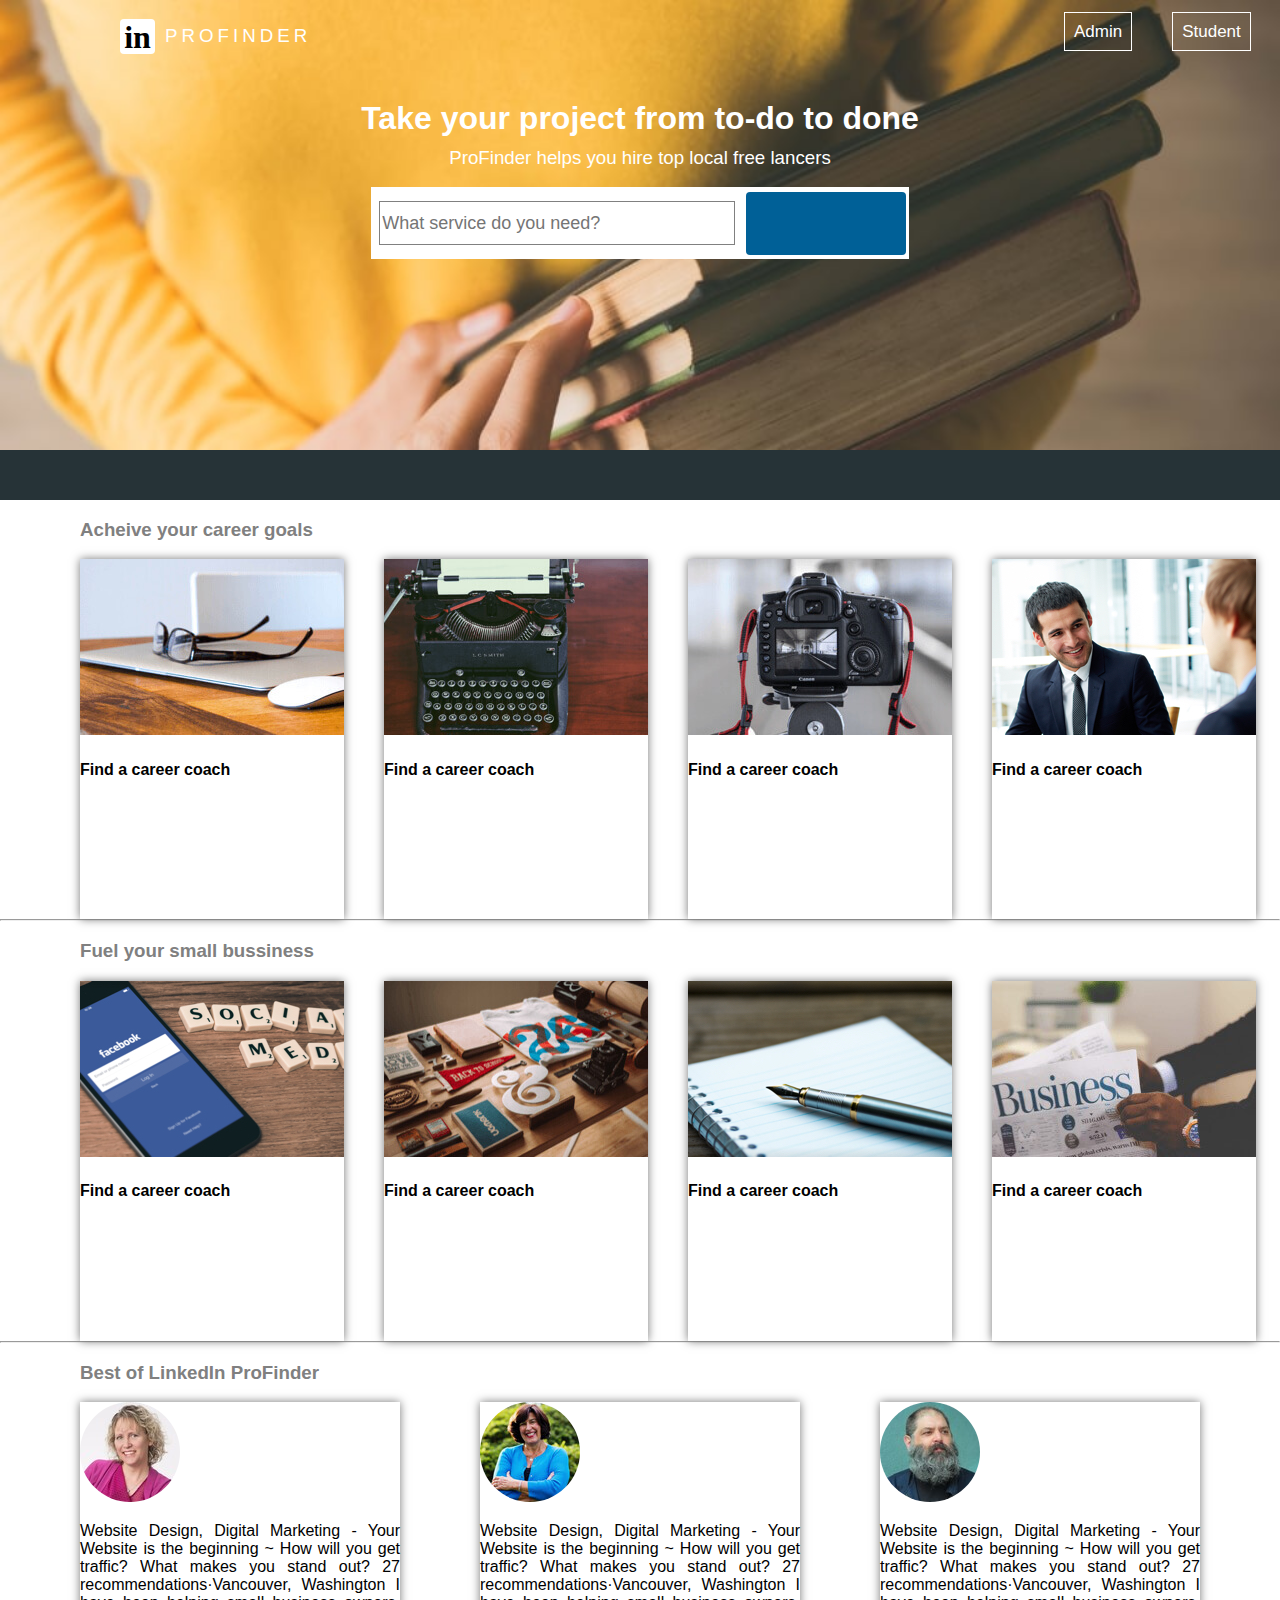
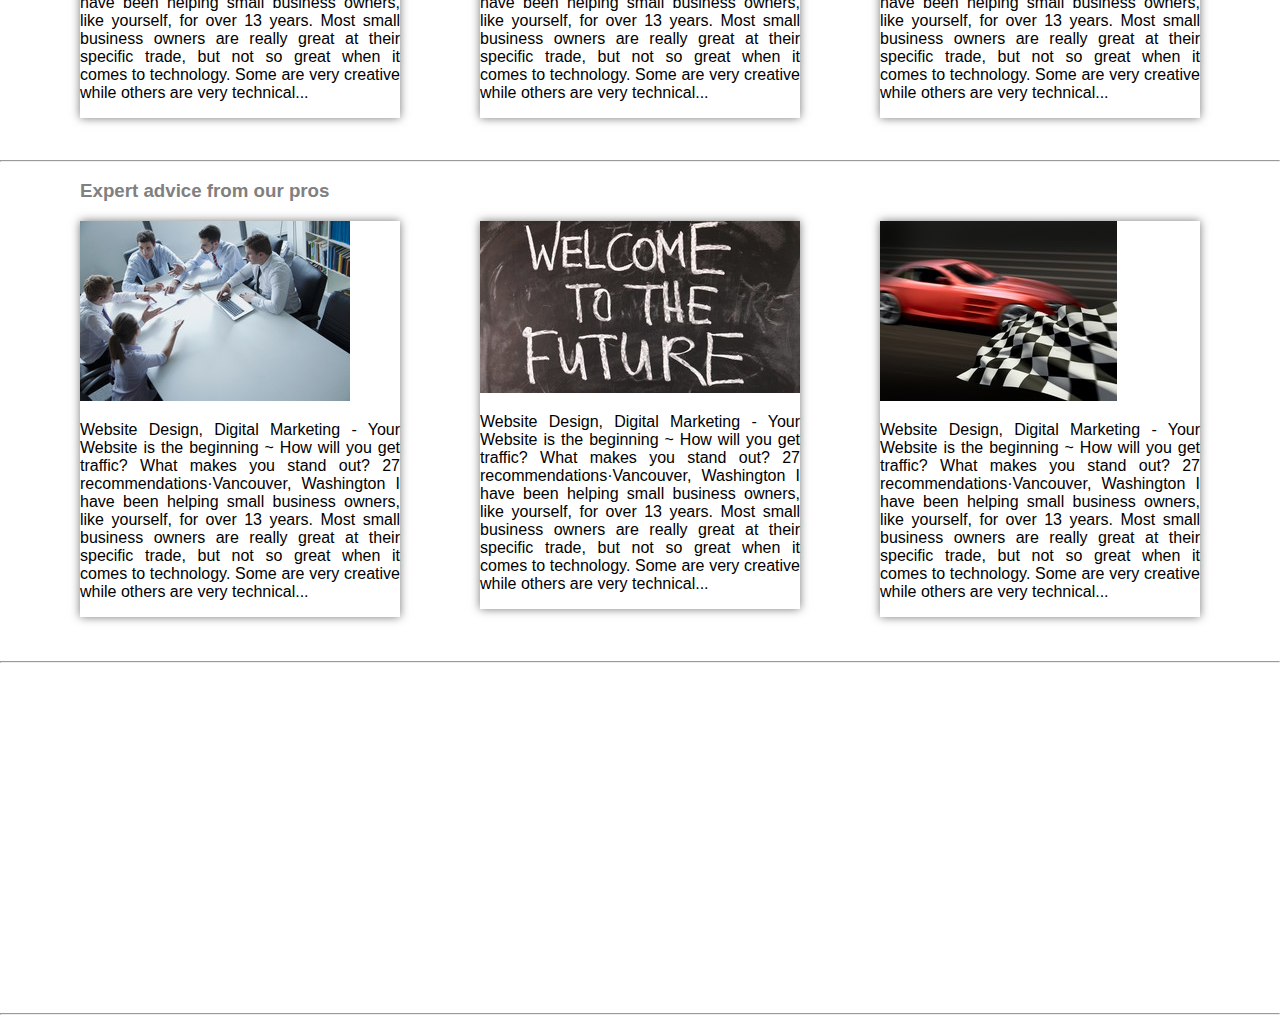
<file: index.html>
<!DOCTYPE html>
<html>
<head>
	<title>My project | WELCOME</title>
	<link rel="stylesheet" type="text/css" href="style.css">
</head>
<body>

	<div class="header">

		<h1 class="headwords">Take your project from to-do to done</h1>
		<h3 class="subhead">ProFinder helps you hire top local free lancers</h3>
		<h1 class="in">in</h1>
		<h3 class="profinder">PROFINDER</h3>
		<div class="join">
		<ul><li><a href="#" class="signin">Admin</a></li></ul>
		<ul><li><a href="#" class="signin">Student</a></li></ul>
		</div> 

			<div class="form">
				
				<table class="table">
					<tr>
							<td class="left">
								<input type="text" name="" placeholder="What service do you need?" class="input">
							</td>
					<td class="right">
						<div class="getstarted"></div>
					</td>
					</tr>
				</table>


			</div>
	</div>

	<div class="navbar"></div>

	<div class="content">

			<h3 class="acheive">Acheive your career goals</h3>
		
		<section class="sec">
				<div class="item">
					<img src="pictures/glasses.jpg">
					<div class="des1">
						<h4>Find a career coach</h4>
					</div>
				</div>
			<div class="item">
				<img src="pictures/typewritter.jpg">
				<div class="des2">
				 <h4>Find a career coach</h4>
				</div>
			</div>
				<div class="item">
					<img src="pictures/camera.jpg">
					<div class="des3">
						<h4>Find a career coach</h4>
					</div>
				</div>
				<div class="item">
					<img src="pictures/manager.jpg">
					<div class="des4">
						<h4>Find a career coach</h4>
					</div>
				</div>
				
		</section>

		<div class="clearfix"></div>
		<hr/>
				
			

	</div>



			<h3 class="acheive">Fuel your small bussiness</h3>
		
		<section class="sec">
				<div class="item">
					<img src="pictures/phone.jpg">
					<div class="des1">
						<h4>Find a career coach</h4>
					</div>
				</div>
			<div class="item">
				<img src="pictures/table.jpg">
				<div class="des2">
				 <h4>Find a career coach</h4>
				</div>
			</div>
				<div class="item">
					<img src="pictures/notebook.jpg">
					<div class="des3">
						<h4>Find a career coach</h4>
					</div>
				</div>
				<div class="item">
					<img src="pictures/newspaper.jpg">
					<div class="des4">
						<h4>Find a career coach</h4>
					</div>
				</div>
				
		</section>

		<div class="clearfix"></div>
		<hr/>
				
			

	</div>



			<h3 class="acheive">Best of LinkedIn ProFinder</h3>
		
		<section class="sec2">
				<div class="item2">
					<img src="pictures/dotty.jpg" class="round_images">
					<div class="des1">
						<p>
Website Design, Digital Marketing - Your Website is the beginning ~ How will you get traffic? What makes you stand out?
27 recommendations·Vancouver, Washington
I have been helping small business owners, like yourself, for over 13 years. Most small business owners are really great at their specific trade, but not so great when it comes to technology. Some are very creative while others are very technical...
						</p>

					</div>
				</div>
			<div class="item2">
				<img src="pictures/theresa.jpg" class="round_images">
				<div class="des2">
					<p>
Website Design, Digital Marketing - Your Website is the beginning ~ How will you get traffic? What makes you stand out?
27 recommendations·Vancouver, Washington
I have been helping small business owners, like yourself, for over 13 years. Most small business owners are really great at their specific trade, but not so great when it comes to technology. Some are very creative while others are very technical...
						</p>
				 
				</div>
			</div>
				<div class="item2">
					<img src="pictures/david.jpg" class="round_images">
					<div class="des3">
							<p>
Website Design, Digital Marketing - Your Website is the beginning ~ How will you get traffic? What makes you stand out?
27 recommendations·Vancouver, Washington
I have been helping small business owners, like yourself, for over 13 years. Most small business owners are really great at their specific trade, but not so great when it comes to technology. Some are very creative while others are very technical...
						</p>
				 
					</div>
				</div>
			
				
		</section>

		<div class="clearfix"></div></br>
		<hr/>




				
			

	</div>

			

				
		</section>

	
		




									<h3 class="acheive">Expert advice from our pros</h3>
		
		<section class="sec2">
				<div class="item2">
					<img src="pictures/office.jpg">
					<div class="des1">
						<p>
Website Design, Digital Marketing - Your Website is the beginning ~ How will you get traffic? What makes you stand out?
27 recommendations·Vancouver, Washington
I have been helping small business owners, like yourself, for over 13 years. Most small business owners are really great at their specific trade, but not so great when it comes to technology. Some are very creative while others are very technical...
						</p>

					</div>
				</div>
			<div class="item2">
				<img src="pictures/board.jpg">
				<div class="des2">
					<p>
Website Design, Digital Marketing - Your Website is the beginning ~ How will you get traffic? What makes you stand out?
27 recommendations·Vancouver, Washington
I have been helping small business owners, like yourself, for over 13 years. Most small business owners are really great at their specific trade, but not so great when it comes to technology. Some are very creative while others are very technical...
						</p>
				 
				</div>
			</div>
				<div class="item2">
					<img src="pictures/car.jpg">
					<div class="des3">
							<p>
Website Design, Digital Marketing - Your Website is the beginning ~ How will you get traffic? What makes you stand out?
27 recommendations·Vancouver, Washington
I have been helping small business owners, like yourself, for over 13 years. Most small business owners are really great at their specific trade, but not so great when it comes to technology. Some are very creative while others are very technical...
						</p>
				 
					</div>
				</div>
			
				
		</section>

		<div class="clearfix"></div><br></br>
		<hr/>


		




				
			

	</div>

			

				
		</section>

		<div class="clearfix"></div>
		<hr/>				
			

	</div>





</body>
</html>
</file>
<file: style.css>
body{
		margin:0;
		padding: 0;
		margin-top:0;
		font-family: sans-serif;
		}

		.header{
			background: url(banner.jpg) no-repeat;
			background-size: cover;
			height:50vh;
			
				}

				.navbar{
					width: 100%;
					height:50px;
					background-color: #263337;
					
				}

				.headwords{
				text-align: center;
				font-family: sans-serif;
				color:white;
				padding-top: 100px;
				margin: 0;
				padding-top:100px;
				}

			.subhead{
				text-align: center;
				font-family: sans-serif;
				color:white;
				font-weight: normal;
				margin: 0;
				padding-top: 10px;
				
			}


			.join{
				margin-top:-60px;
				margin-left:80%;
				color:white;
			
				


			}

			.in{
				background-color: white;
				width: 35px;
				height:35px;
				text-align: center;
				font-family:calibri;
				border-radius:04px;
				margin-top:-150px;
				margin-left: 120px;

			}
			.profinder{
				margin-top:-50px;
				margin-left:165px;
				color:white;
				font-weight: normal;
				letter-spacing: 4px;
			}

			ul{
				float: left;
				display: block;

			}
			li{
				list-style: none;
			}

			a{
				text-decoration:none;
				color:white;

			}

			.signin{
				border: solid 1px white;
				font-size:17px;
				padding:9px;


			}
			a.signin:hover{
				border:solid 2px white;
				background-color: grey;
			}

			.acheive{
				padding-left: 80px;
				color:grey;
				
			}

	
		.item{
			margin: auto;
			margin-left: 40px;
			float: left;
			box-shadow: 0 0 9px #777;
			height:40vh;

		}
		
		.clearfix{
			clear:both;
			margin-top: 350px;

		}

		.sec{
			margin-left:40px;
		}
		
		.item2{
			margin-left: 80px;
			float: left;
			width:25%;
			box-shadow: 0 0 9px #777;

		}
		.round_images{
			border-radius: 90px;
		}
		p{
			text-align: justify;
		}

		.table{
			margin: auto;
			margin-top:200px;
			background-color:white;
			width:42%;
			height: 08vh;
		}

		.left{
			width: 70%;

		}

			.getstarted{
				width:140px;
				height:07vh;
				background-color: #006097;
				border-radius:4px;
				padding-left: 20px;
			}

				.input{
					border:1px solid grey;
					margin-left: 05px;
					width: 350px;
					height:40px;
					font-size:18px;
				}

			.footer1{
				border:solid 3px grey;


			}
</file>
